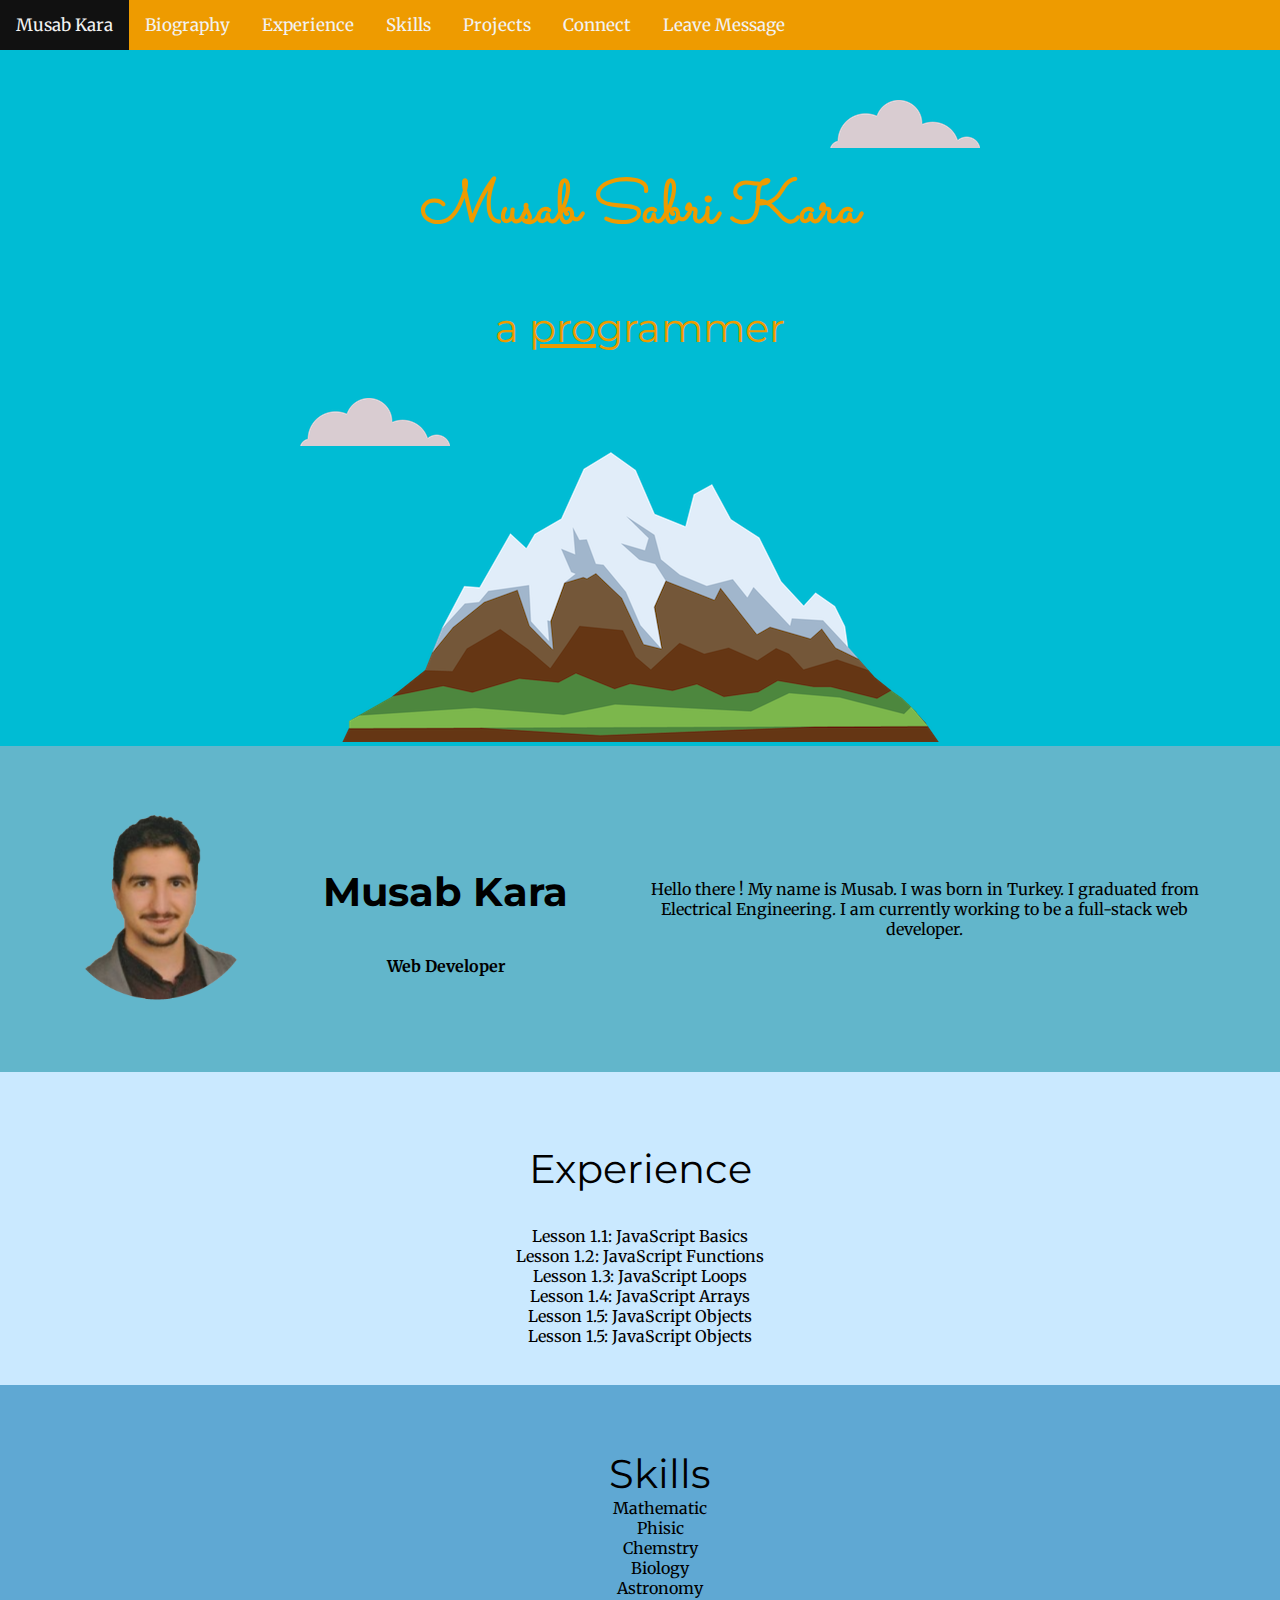
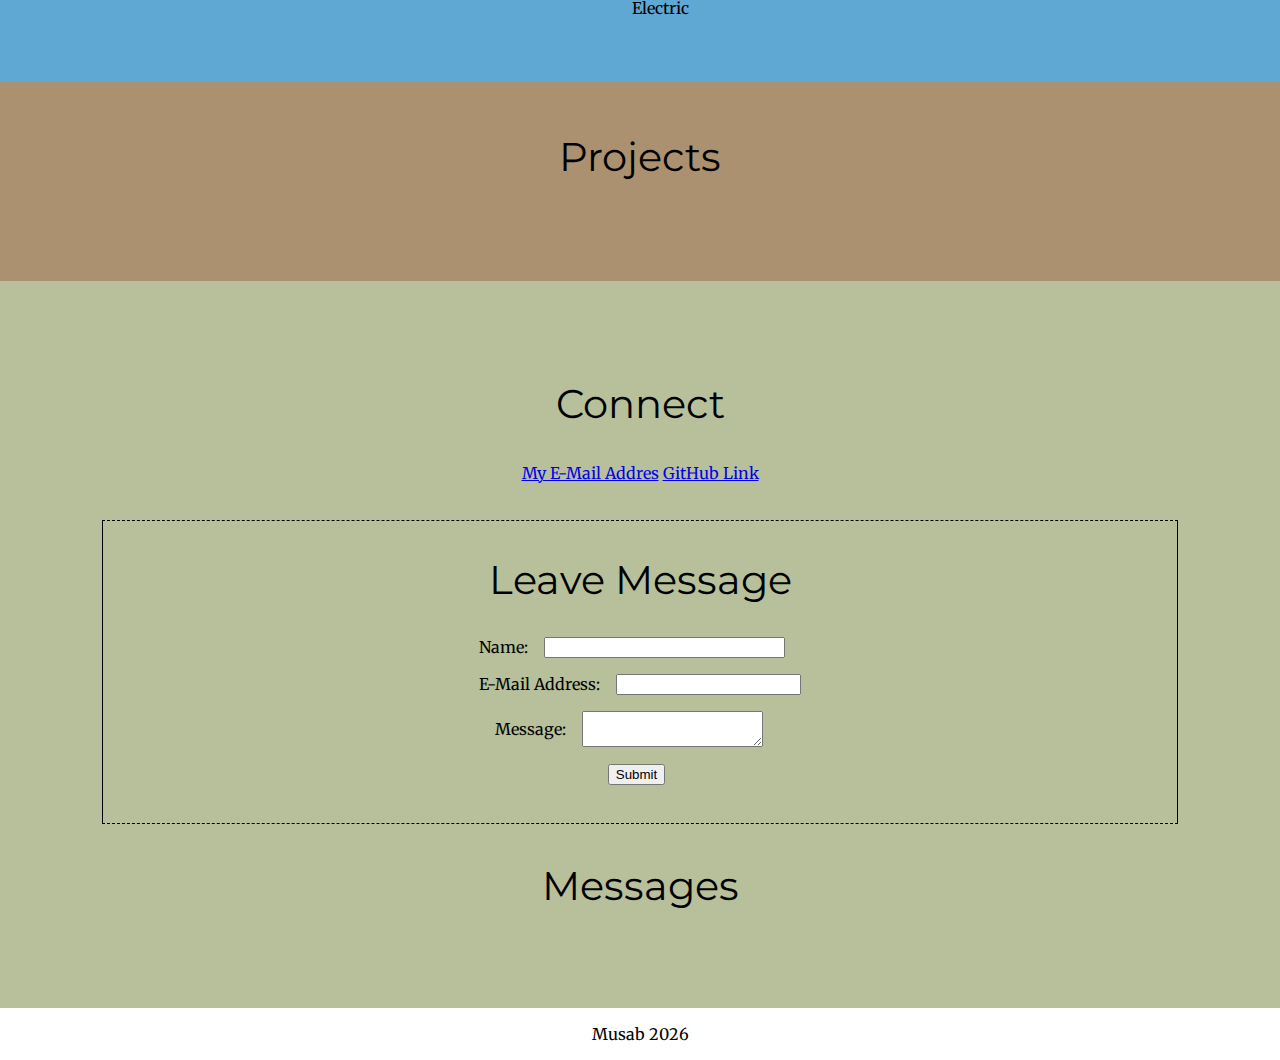
<file: index.html>
<!DOCTYPE html>
<html lang="en" dir="ltr">

<head>

    <meta charset="utf-8">

    <meta name="description" content="Musab Kara Personal Web Page">
    <meta name="author" content="Musab Kara">

    <title>Musab Kara Personal Page</title>
    <link rel="stylesheet" href="css/index.css">
    <link rel="icon" href="favicon.ico">
    <link rel="preconnect" href="https://fonts.googleapis.com">
    <link rel="preconnect" href="https://fonts.gstatic.com" crossorigin>
    <link href="https://fonts.googleapis.com/css2?family=Merriweather&family=Montserrat&family=Sacramento&display=swap"
        rel="stylesheet">

</head>

<body>
    <header>
        <ul class="topnav">
            <li><a href="#introPage">Musab Kara</a></li>
            <li><a href="#biography">Biography</a></li>
            <li><a href="#container">Experience</a></li>
            <li><a href="#skills">Skills</a></li>
            <li><a href="#projects">Projects</a></li>
            <li><a href="#connect">Connect</a></li>
            <li><a href="#leaveMessage">Leave Message</a></li>
            <li class="icon">
                <a href="javascript:void(0);" onclick="myFunction()">&#9776;</a>
            </li>
        </ul>
    </header>

    <div class="introPage" id="introPage">
        <img class="upper-cloud" src="images/cloud.png" alt="cloud">



        <h1>Musab Sabri Kara</h1>

        <h2 class="jobTitle">a <span class="jobTitle2">pro</span>grammer </h2>
        <img class="bottom-cloud" src="images/cloud.png" alt="cloud">
        <img src="images/mountain.png" alt="mountain">
    </div>

    <table cellspacing="60" class="biography" id="biography">
        <tr>
            <td> <img class="profpic" src="images/ProfilePictureMaker1.png" alt="Musab Profile Picture">
            </td>
            <td nowrap="nowrap">
                <h3 class="name">Musab Kara</h3>
                <p class="jobname"><strong>Web Developer</strong></p>
            </td>

            <td>
                <p>Hello there ! My name is Musab. I was born in Turkey. I graduated from Electrical Engineering. I am
                    currently working to be a full-stack web developer.</p>
            </td>

        </tr>

    </table>


    <div class="container experience" id="container">
        <h2>Experience</h2>
        <div>Lesson 1.1: JavaScript Basics</div>
        <div>Lesson 1.2: JavaScript Functions</div>
        <div>Lesson 1.3: JavaScript Loops</div>
        <div>Lesson 1.4: JavaScript Arrays</div>
        <div>Lesson 1.5: JavaScript Objects</div>
        <div>Lesson 1.5: JavaScript Objects</div>
    </div>

    <section id="skills" class="skills" class="nomargin">

        <ul class="nomargin">
            <h2 class="nomargin">Skills</h2>

        </ul>



    </section>

    <section class="myProject" id="projects">
        <h2 class="myProject">Projects</h2>
        <ul class="myProject">
        </ul>
    </section>



    <div class="connect-div" id="connect">

        <h2 class="connect">Connect</h2>

        <a href="mailto:msb.kara.94@hmail..com">My E-Mail Addres</a>
        <a href="https://github.com/Musab-Kara">GitHub Link</a>


        <section class="leaveMessage" id="leaveMessage">

            <h2>Leave Message</h2>
            <center>
                <form name="leave_message" id="leave_message">

                    <label for="name">Name:</label>
                    <input type="text" id="name" class="formName" required><br>

                    <label for="email">E-Mail Address:</label>
                    <input type="email" name="email" class="formEmail" required><br>

                    <label for="message">Message:</label>
                    <textarea name="message" required></textarea><br>
                    <div class="mybuton">
                        <button type="submit" id="my-btn" class="formButton">Submit</button><br>
                    </div>
                </form>
            </center>
        </section>

        <section id="messages">
            <h2>Messages</h2>

            <ul id="ul">
            </ul>

        </section>


    </div>
    <footer></footer>
    <script src="js/index.js"></script>

</body>

</html>
</file>
<file: css/index.css>
body {
    margin: 0;
    text-align: center;
    font-family: 'Merriweather', serif;
}

h1 {
    width: 50%;
    margin: 0 auto 0 auto;
    font-size: 60px;
    font-family: 'Sacramento', cursive;
    color: #ee9b00;
    line-height: 2;
}

h2 {
    font-family: 'Montserrat', sans-serif;
    font-size: 2.5rem;
    /* color: #ab9170; */
    font-weight: normal;
}

h3 {
    font-family: 'Montserrat', sans-serif;
}

.introPage {
    background-color: #00BCD4;
    position: relative;
    padding-top: 100px;
}

.jobTitle2 {
    text-decoration: underline;
    color: #ee9b00;

}

.jobTitle {

    color: #ee9b00;

}

.upper-cloud {
    position: absolute;
    right: 300px;
    top: 50px;
}

.bottom-cloud {
    position: absolute;
    left: 300px;
    bottom: 300px;
}

.skill-row {
    width: 50%;
    margin: 100px auto 100px auto;
    text-align: left;
    line-height: 2;


}



.name {
    font-size: 2.5rem;
}

.jobname {

    font-size: medium;
}

ul {
    text-align: center;
    list-style-position: inside;
    list-style-type: none;
}

.profpic {

    width: 200px;
    height: auto;

}

.biography {
    margin-top: 0%;
    background-color: #62b6cb;
}

.experience {
    background-color: #cae9ff;
    margin-top: 0;
    margin-bottom: 0;
    padding: 3%;

}

.skills {

    margin-top: 0px;
    margin-bottom: 0px;
    padding: 5%;


    outline: 0px solid transparent;
    background-color: #5fa8d3;
}

.connect-div {
    background-color: #B7C09A;
    margin-top: 0px;
    margin-bottom: 0px;
    padding: 5%;

}

.nomargin {
    margin-top: 0px;
    margin-bottom: 0px;
}

.connect {
    padding: 3%;
    margin-top: 0px;
    margin-bottom: 0px;
}

.topnav {

    position: sticky;
}



/* Remove margins and padding from the list, and add a black background color */
ul.topnav {
    list-style-type: none;
    margin: 0;
    padding: 0;
    overflow: hidden;
    background-color: #ee9b00;
}

/* Float the list items side by side */
ul.topnav li {
    float: left;
}

/* Style the links inside the list items */
ul.topnav li a {
    display: inline-block;
    color: #f2f2f2;
    text-align: center;
    padding: 14px 16px;
    text-decoration: none;
    transition: 0.3s;
    font-size: 17px;
}

/* Change background color of links on hover */
ul.topnav li a:hover {
    background-color: #111;
}

/* Hide the list item that contains the link that should open and close the topnav on small screens */
ul.topnav li.icon {
    display: none;
}

/*When the screen is less than 680 pixels wide,
hide all list items,
except for the first one ("Home"). Show the list item that contains the link to open and close the topnav (li.icon) */
@media screen and (max-width:680px) {
    ul.topnav li:not(:first-child) {
        display: none;
    }

    ul.topnav li.icon {
        float: right;
        display: inline-block;
    }
}

/* The "responsive" class is added to the topnav with JavaScript when the user clicks on the icon. This class makes the topnav look good on small screens */
@media screen and (max-width:680px) {
    ul.topnav.responsive {
        position: relative;
    }

    ul.topnav.responsive li.icon {
        position: absolute;
        right: 0;
        top: 0;
    }

    ul.topnav.responsive li {
        float: none;
        display: inline;
    }

    ul.topnav.responsive li a {
        display: block;
        text-align: left;
    }
}

.container {
    display: flex;
    flex-direction: column;
    flex: auto;
}

form {
    display: flex;
    flex-direction: row;
    align-items: center;
    flex-wrap: wrap;
    gap: 16px;
    width: 30%;


}

.formName {
    flex-grow: 3;
    flex-basis: 20px;
}

.formEmail {
    flex-grow: 1;
    flex-basis: 20px;

}

.formButton {
    position: center;
    flex-grow: 3;
    flex-basis: 180px;
}

.leaveMessage {
    margin: 1cm;
    border: 1px solid #030303;
    border-style: dashed solid;

}

.mybuton {

    position: center;
    padding-left: 40%;
    padding-bottom: 1cm;

}

header {
    position: sticky;
    top: 0;
    left: auto;
    width: auto;
    text-align: center;
    padding: 0px;
    border: none;
}

.myProject {
    background-color: #ab9170;
    margin: 0%;
    padding: 25px;
}
</file>
